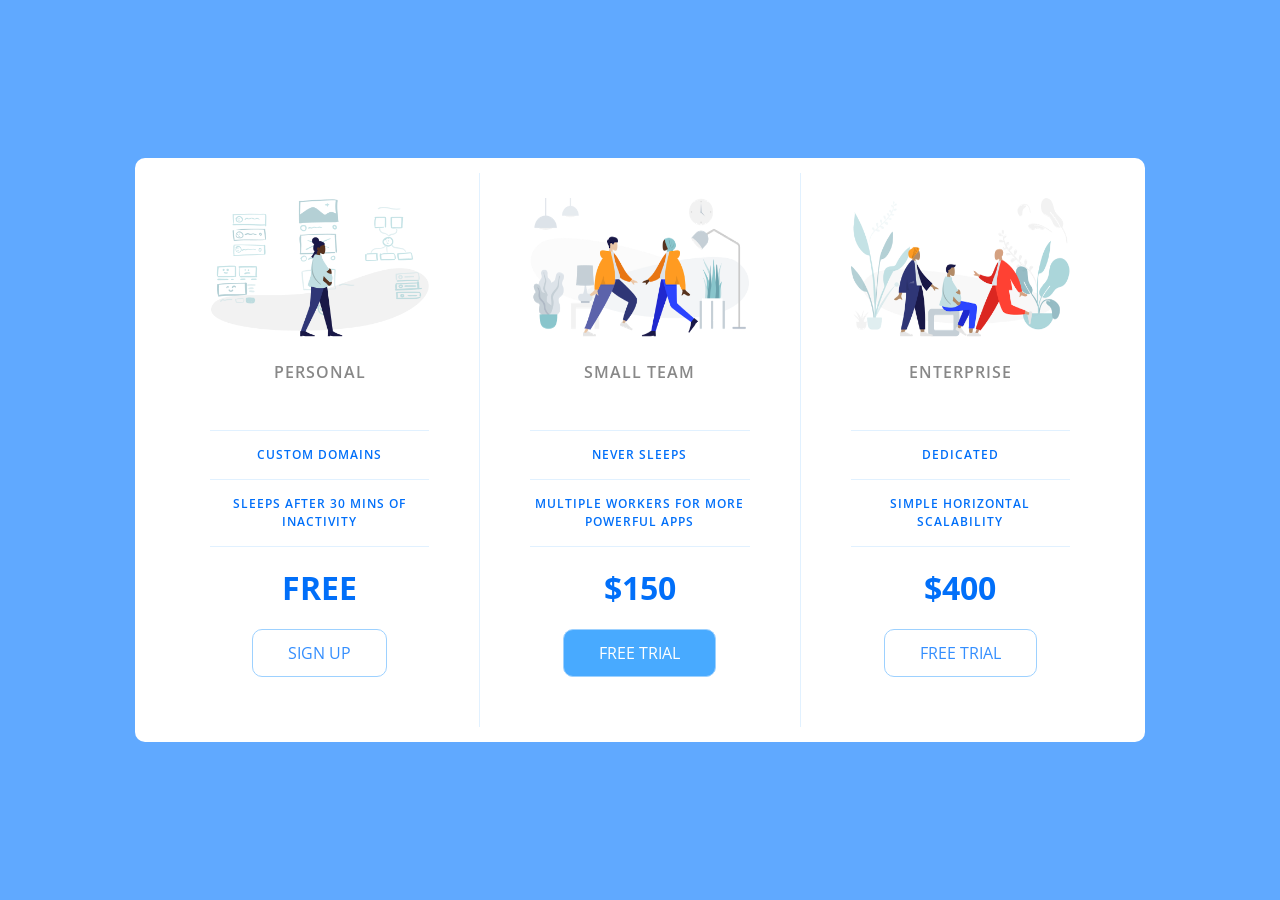
<file: Udemy Colt Steele The Web Developer Bootcamp/PricingPanel/PriceTable/index.html>
<!DOCTYPE html>
<html lang="en">

<head>
    <meta charset="UTF-8">
    <meta name="viewport" content="width=device-width, initial-scale=1.0">
    <title>Price Tiers</title>
    <link rel="stylesheet" href="https://fonts.googleapis.com/css?family=Open+Sans:400,600,700">
    <link rel="stylesheet" href="app.css">
</head>

<body>
    <div class="panel">

        <div class="pricing-plan">
            <img src="icons/icon1.png" alt="" class="pricing-img">
            <h2 class="pricing-header">Personal</h2>
            <ul class="pricing-features">
                <li class="pricing-features-item">Custom domains</li>
                <li class="pricing-features-item">Sleeps after 30 mins of inactivity</li>
            </ul>
            <span class="pricing-price">Free</span>
            <a href="#/" class="pricing-button">Sign up</a>
        </div>

        <div class="pricing-plan">
            <img src="icons/icon2.png" alt="" class="pricing-img">
            <h2 class="pricing-header">Small team</h2>
            <ul class="pricing-features">
                <li class="pricing-features-item">Never sleeps</li>
                <li class="pricing-features-item">Multiple workers for more powerful apps</li>
            </ul>
            <span class="pricing-price">$150</span>
            <a href="#/" class="pricing-button is-featured">Free trial</a>
        </div>

        <div class="pricing-plan">
            <img src="icons/icon3.png" alt="" class="pricing-img">
            <h2 class="pricing-header">Enterprise</h2>
            <ul class="pricing-features">
                <li class="pricing-features-item">Dedicated</li>
                <li class="pricing-features-item">Simple horizontal scalability</li>
            </ul>
            <span class="pricing-price">$400</span>
            <a href="#/" class="pricing-button">Free trial</a>
        </div>

    </div>

</body>

</html>
</file>
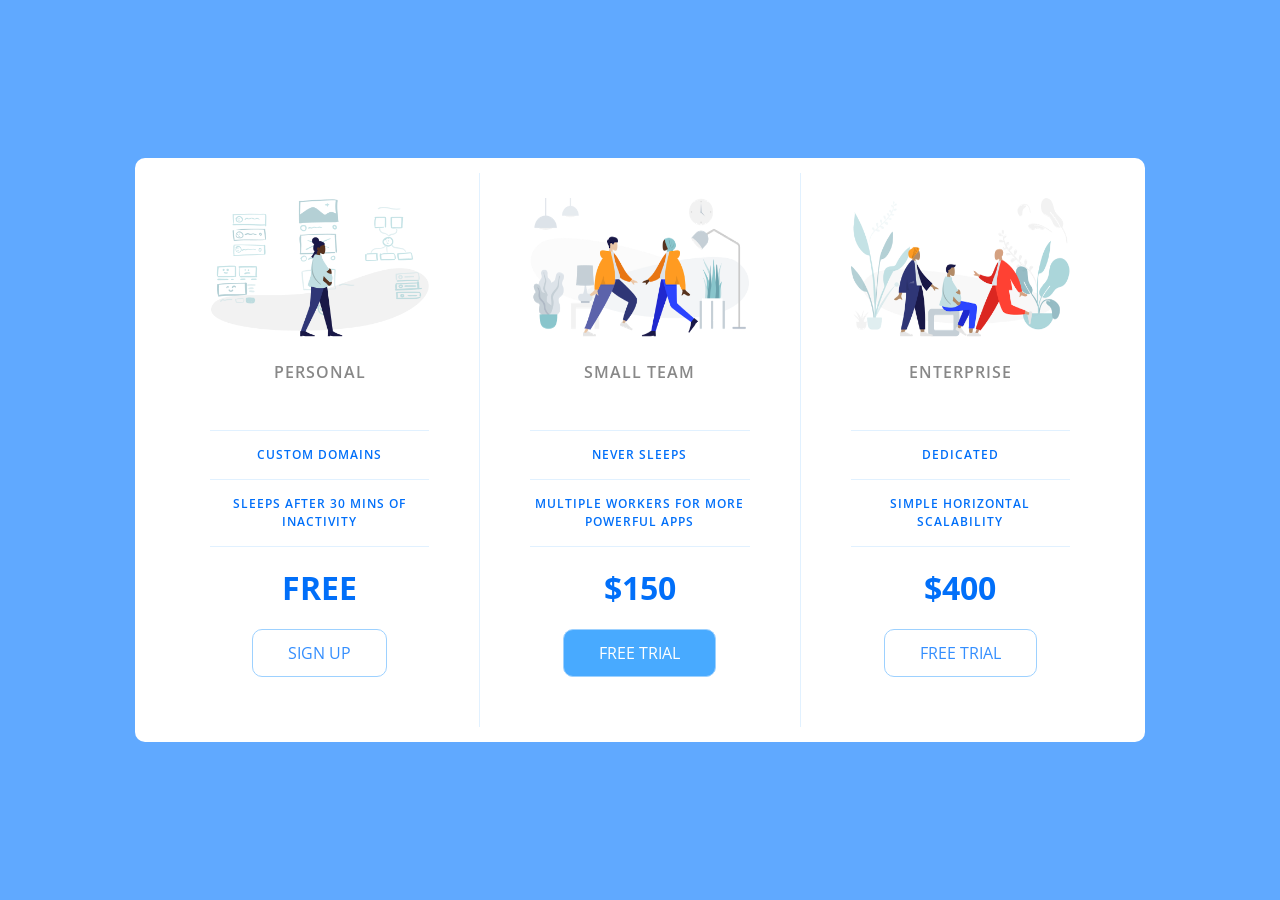
<file: Udemy Colt Steele The Web Developer Bootcamp/PricingPanel/PriceTableStarter/index.html>
<!DOCTYPE html>
<html lang="en">

<head>
    <meta charset="UTF-8">
    <meta name="viewport" content="width=device-width, initial-scale=1.0">
    <title>Price Tiers</title>
    <link rel="stylesheet" href="https://fonts.googleapis.com/css?family=Open+Sans:400,600,700">
    <link rel="stylesheet" href="app.css">
</head>

<body>
    <div class="panel pricing-table">

        <div class="pricing-plan">
            <img src="icons/icon1.png" alt="" class="pricing-img">
            <h2 class="pricing-header">Personal</h2>
            <ul class="pricing-features">
                <li class="pricing-features-item">Custom domains</li>
                <li class="pricing-features-item">Sleeps after 30 mins of inactivity</li>
            </ul>
            <span class="pricing-price">Free</span>
            <a href="#/" class="pricing-button">Sign up</a>
        </div>

        <div class="pricing-plan">
            <img src="icons/icon2.png" alt="" class="pricing-img">
            <h2 class="pricing-header">Small team</h2>
            <ul class="pricing-features">
                <li class="pricing-features-item">Never sleeps</li>
                <li class="pricing-features-item">Multiple workers for more powerful apps</li>
            </ul>
            <span class="pricing-price">$150</span>
            <a href="#/" class="pricing-button is-featured">Free trial</a>
        </div>

        <div class="pricing-plan">
            <img src="icons/icon3.png" alt="" class="pricing-img">
            <h2 class="pricing-header">Enterprise</h2>
            <ul class="pricing-features">
                <li class="pricing-features-item">Dedicated</li>
                <li class="pricing-features-item">Simple horizontal scalability</li>
            </ul>
            <span class="pricing-price">$400</span>
            <a href="#/" class="pricing-button">Free trial</a>
        </div>

    </div>

</body>

</html>
</file>
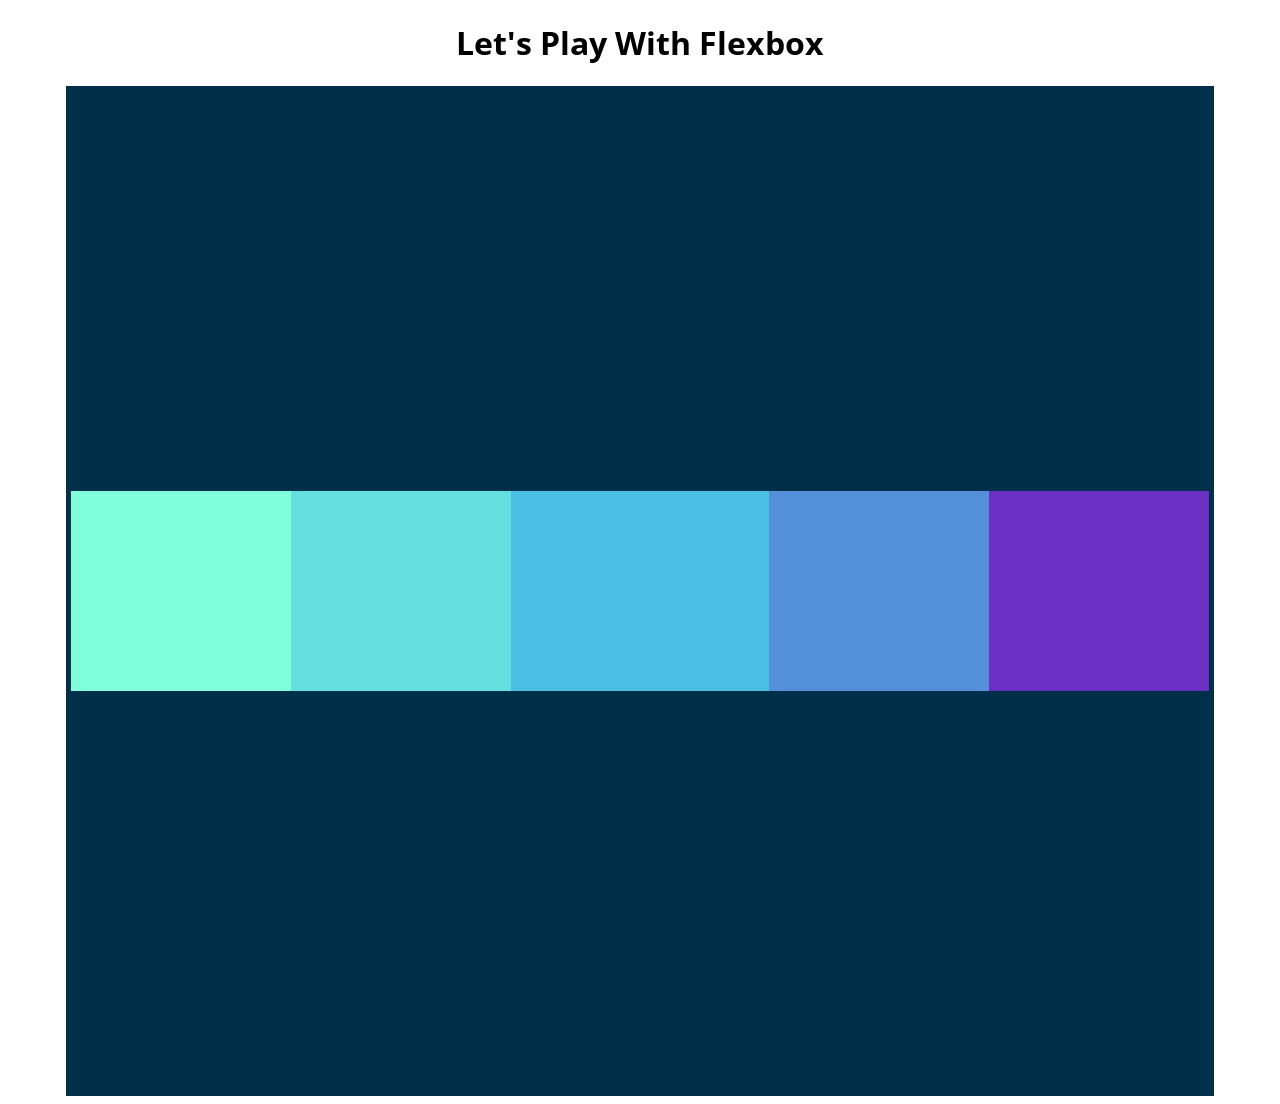
<file: Udemy Colt Steele The Web Developer Bootcamp/Practice/Flexbox_And_Responsive/Flexbox Starter/index.html>
<!DOCTYPE html>
<html lang="en">

<head>
    <meta charset="UTF-8">
    <meta name="viewport" content="width=device-width, initial-scale=1.0">
    <title>Flexbox Playground</title>
    <link href="https://fonts.googleapis.com/css2?family=Open+Sans:wght@300&display=swap" rel="stylesheet">

    <link rel="stylesheet" href="app.css">
</head>

<body>
    <h1>Let's Play With Flexbox</h1>

    <section id="container">
        <div style="background-color: #80ffdb"></div>
        <div style="background-color: #64dfdf"></div>
        <div style="background-color: #48bfe3"></div>
        <div style="background-color: #5390d9"></div>
        <div style="background-color: #6930c3"></div>
    </section>

</body>

</html>
</file>
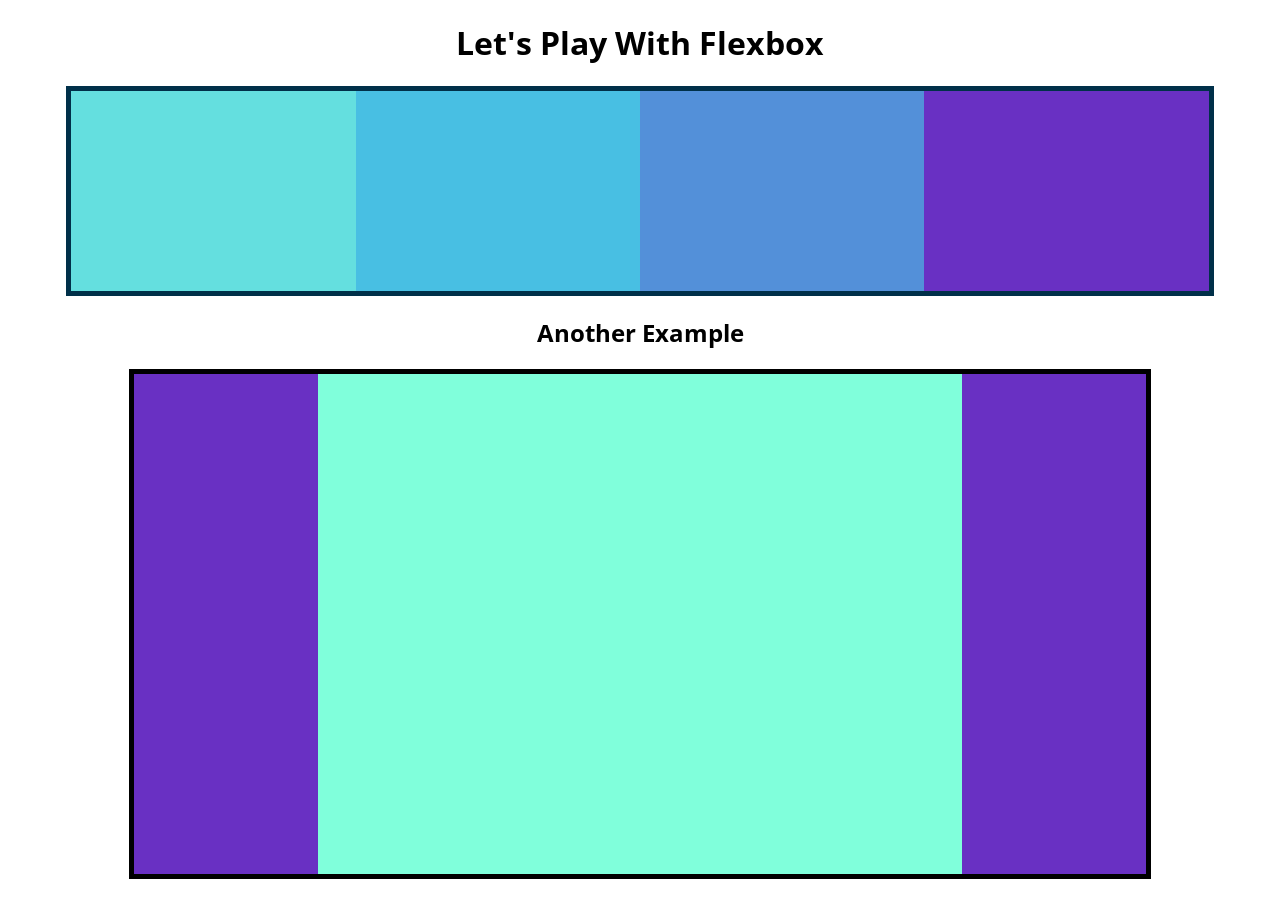
<file: Udemy Colt Steele The Web Developer Bootcamp/Practice/Flexbox_And_Responsive/Flexbox/index.html>
<!DOCTYPE html>
<html lang="en">

<head>
    <meta charset="UTF-8">
    <meta name="viewport" content="width=device-width, initial-scale=1.0">
    <title>Flexbox Playground</title>
    <link href="https://fonts.googleapis.com/css2?family=Open+Sans:wght@300&display=swap" rel="stylesheet">

    <link rel="stylesheet" href="app.css">
</head>

<body>
    <h1>Let's Play With Flexbox</h1>

    <section id="container">
        <div style="background-color: #80ffdb"></div>
        <div style="background-color: #64dfdf"></div>
        <div style="background-color: #48bfe3"></div>
        <div style="background-color: #5390d9"></div>
        <div style="background-color: #6930c3"></div>
    </section>

    <h2>Another Example</h2>
    <main>
        <section class="sidebar"></section>
        <section class="maincontent"></section>
        <section class="sidebar"></section>
    </main>

</body>

</html>
</file>
<file: Udemy Colt Steele The Web Developer Bootcamp/PricingPanel/PriceTable/app.css>
/* http://meyerweb.com/eric/tools/css/reset/ 
   v2.0 | 20110126
   License: none (public domain)
*/

html, body, div, span, applet, object, iframe,
h1, h2, h3, h4, h5, h6, p, blockquote, pre,
a, abbr, acronym, address, big, cite, code,
del, dfn, em, img, ins, kbd, q, s, samp,
small, strike, strong, sub, sup, tt, var,
b, u, i, center,
dl, dt, dd, ol, ul, li,
fieldset, form, label, legend,
table, caption, tbody, tfoot, thead, tr, th, td,
article, aside, canvas, details, embed, 
figure, figcaption, footer, header, hgroup, 
menu, nav, output, ruby, section, summary,
time, mark, audio, video {
	margin: 0;
	padding: 0;
	border: 0;
	font-size: 100%;
	font: inherit;
	vertical-align: baseline;
}
/* HTML5 display-role reset for older browsers */
article, aside, details, figcaption, figure, 
footer, header, hgroup, menu, nav, section {
	display: block;
}
body {
	line-height: 1;
}
ol, ul {
	list-style: none;
}
blockquote, q {
	quotes: none;
}
blockquote:before, blockquote:after,
q:before, q:after {
	content: '';
	content: none;
}
table {
	border-collapse: collapse;
	border-spacing: 0;
}

html {
  box-sizing: border-box;
  font-family: 'Open Sans', sans-serif;
}

body {
  background-color: #60a9ff;
  display: flex;
  justify-content: center;
  align-items: center;
  min-height: 100vh;
}

.panel {
  background-color: white;
  border-radius: 10px;
  padding: 15px 25px;
  width: 100%;
  max-width: 960px;
  display: flex;
  flex-direction: column;
  text-align: center;
  text-transform: uppercase;
}

.pricing-plan {
  border-bottom: 1px solid #e1f1ff;
}
.pricing-plan:last-child {
  border-bottom: none;
}

.pricing-img {
  margin-bottom: 25px;
  max-width: 100%;
}

.pricing-header {
  color: #888;
  font-weight: 600;
  letter-spacing: 1px;
}

.pricing-features {
  margin: 50px 0 25px;
  color: #016ff9;
}

.pricing-features-item {
  font-weight: 600;
  letter-spacing: 1px;
  font-size: 12px;
  line-height: 1.5;
  padding: 15px 0;
  border-top: 1px solid #e1f1ff;
}

.pricing-features-item:last-child{
  border-bottom: 1px solid #e1f1ff;
}

.pricing-price {
  color: #016ff9; 
  display: block;
  font-size: 32px;
  font-weight: 700;
}

.pricing-button {
  border: 1px solid #9dd1ff;
  border-radius: 10px;
  color: #348efe;
  display: inline-block;
  padding: 15px 35px;
  text-decoration: none;
  margin: 25px 0;
  transition: background-color 200ms ease-in-out;
}

.pricing-button:hover, .pricing-button:focus {
  background-color: #e1f1ff;
}

.pricing-button.is-featured {
  background-color: #48aaff;
  color: white;
}

.pricing-button.is-featured:hover, .pricing-button.is-featured:focus{
  background-color: #269aff;
  color: white;
}


@media (min-width: 900px){
  .panel {
    flex-direction: row;
  }
  .pricing-plan {
    border-bottom: none;
    border-right: 1px solid #e1f1ff;
    padding: 25px 50px;
  }
  .pricing-plan:last-child {
    border-right: none;
  }
}
</file>
<file: Udemy Colt Steele The Web Developer Bootcamp/PricingPanel/PriceTableStarter/app.css>
/* http://meyerweb.com/eric/tools/css/reset/ 
   v2.0 | 20110126
   License: none (public domain)
*/

html,
body,
div,
span,
applet,
object,
iframe,
h1,
h2,
h3,
h4,
h5,
h6,
p,
blockquote,
pre,
a,
abbr,
acronym,
address,
big,
cite,
code,
del,
dfn,
em,
img,
ins,
kbd,
q,
s,
samp,
small,
strike,
strong,
sub,
sup,
tt,
var,
b,
u,
i,
center,
dl,
dt,
dd,
ol,
ul,
li,
fieldset,
form,
label,
legend,
table,
caption,
tbody,
tfoot,
thead,
tr,
th,
td,
article,
aside,
canvas,
details,
embed,
figure,
figcaption,
footer,
header,
hgroup,
menu,
nav,
output,
ruby,
section,
summary,
time,
mark,
audio,
video {
  margin: 0;
  padding: 0;
  border: 0;
  font-size: 100%;
  font: inherit;
  vertical-align: baseline;
}
/* HTML5 display-role reset for older browsers */
article,
aside,
details,
figcaption,
figure,
footer,
header,
hgroup,
menu,
nav,
section {
  display: block;
}
body {
  line-height: 1;
}
ol,
ul {
  list-style: none;
}
blockquote,
q {
  quotes: none;
}
blockquote:before,
blockquote:after,
q:before,
q:after {
  content: "";
  content: none;
}
table {
  border-collapse: collapse;
  border-spacing: 0;
}

html {
  box-sizing: border-box;
  font-family: "Open Sans", sans-serif;
}

body {
  background: #60a9ff;
  display: flex;
  justify-content: center;
  align-items: center;
  height: 100vh;
}

.panel {
  background-color: white;
  border-radius: 10px;
  padding: 15px 25px;
  width: 100%;
  max-width: 960px;
  display: flex;
  flex-direction: column;
  text-align: center;
  text-transform: uppercase;
}

.pricing-plan {
  border-bottom: 1px solid #e1f1ff;
}
.pricing-plan:last-child {
  border-bottom: none;
}

.pricing-img {
  margin-bottom: 25px;
  max-width: 100%;
}

.pricing-header {
  color: #888;
  font-weight: 600;
  letter-spacing: 1px;
}

.pricing-features {
  margin: 50px 0 25px;
  color: #016ff9;
}

.pricing-features-item {
  font-weight: 600;
  letter-spacing: 1px;
  font-size: 12px;
  line-height: 1.5;
  padding: 15px 0;
  border-top: 1px solid #e1f1ff;
}

.pricing-features-item:last-child {
  border-bottom: 1px solid #e1f1ff;
}

.pricing-price {
  color: #016ff9;
  display: block;
  font-size: 32px;
  font-weight: 700;
}

.pricing-button {
  border: 1px solid #9dd1ff;
  border-radius: 10px;
  color: #348efe;
  display: inline-block;
  padding: 15px 35px;
  text-decoration: none;
  margin: 25px 0;
  transition: background-color 200ms ease-in-out;
}

.pricing-button:hover,
.pricing-button:focus {
  background-color: #e1f1ff;
}

.pricing-button.is-featured {
  background-color: #48aaff;
  color: white;
}

.pricing-button.is-featured:hover,
.pricing-button.is-featured:focus {
  background-color: #269aff;
  color: white;
}

@media (min-width: 900px) {
  .panel {
    flex-direction: row;
  }
  .pricing-plan {
    border-bottom: none;
    border-right: 1px solid #e1f1ff;
    padding: 25px 50px;
  }
  .pricing-plan:last-child {
    border-right: none;
  }
}
</file>
<file: Udemy Colt Steele The Web Developer Bootcamp/Practice/Flexbox_And_Responsive/Flexbox Starter/app.css>
body {
  font-family: "Open Sans", sans-serif;
}
h1 {
  text-align: center;
}
#container {
  display: flex;
  flex-direction: row;
  /* justify-content: center; */
  align-items: center;
  /* justify-content: space-evenly; */
  /* flex-wrap: wrap; */
  /* align-content: center; */
  background-color: #003049;
  width: 90%;
  height: 1000px;
  margin: 0 auto;
  border: 5px solid #003049;
}

#container div {
  /* flex-basis: 350px; */
  /* width: 500px; */
  height: 200px;
  flex: 1 200px;
}

#container div:nth-child(3) {
  flex-grow: 3;
}
</file>
<file: Udemy Colt Steele The Web Developer Bootcamp/Practice/Flexbox_And_Responsive/Flexbox/app.css>
body {
    font-family: 'Open Sans', sans-serif;
}
h1, h2{
    text-align: center;
}
#container {
    background-color: #003049;
    width: 90%;
    /* height: 500px; */
    margin: 0 auto;
    border: 5px solid #003049;
    display: flex;
    flex-direction: row;
    justify-content: center;
    /* flex-wrap: wrap; */
}

#container div {
    width: 200px;
    height: 200px;
    /* max-width: 300px; */
    text-align:center;
    flex-basis: 600px;
}

div:nth-of-type(1) {
    flex-grow: 1;
    flex-shrink:2;
}
div:nth-of-type(5) {
    flex-grow: 2;
}


main {
    width: 80%;
    margin: 0 auto;
    border: 5px solid black;
    height: 500px;
    display: flex;
}
main .sidebar {
    background-color: #6930c3;
    flex:1 2 300px;
}
main .maincontent {
    background-color: #80ffdb;
    flex: 2 1 800px;
}
</file>
